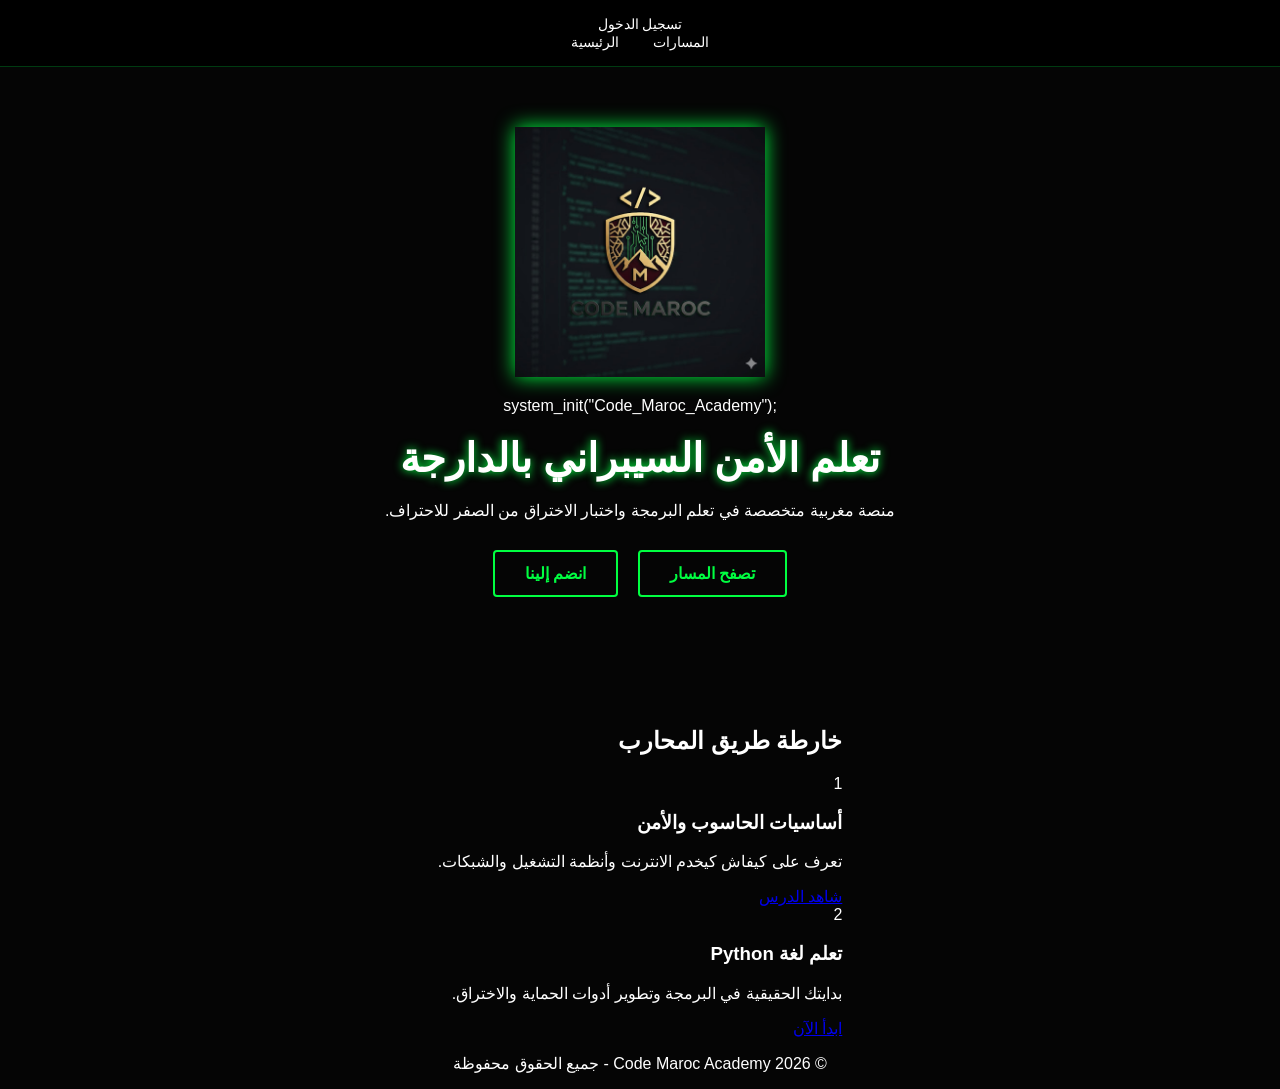
<file: index.html>
<!DOCTYPE html>
<html lang="ar" dir="rtl">
<head>
    <meta charset="UTF-8">
    <meta name="viewport" content="width=device-width, initial-scale=1.0">
    <title>Code Maroc Academy | تعلم الأمن السيبراني</title>
    <link rel="stylesheet" href="style.css">
</head>
<body>

    <nav class="navbar">
        <div class="nav-container">
            <div id="user-area">
                <a href="login.html" class="btn-login-small">تسجيل الدخول</a>
            </div>
            
            <div class="nav-links">
                <a href="#roadmap">المسارات</a>
                <a href="index.html">الرئيسية</a>
            </div>
        </div>
    </nav>

    <header class="hero">
        <div class="hero-content">
            <img src="logo.jpg" alt="Code Maroc Logo" class="hero-logo">
            <p class="console-text">;system_init("Code_Maroc_Academy")</p>
            <h1 class="main-title">تعلم الأمن السيبراني بالدارجة</h1>
            <p class="description">منصة مغربية متخصصة في تعلم البرمجة واختبار الاختراق من الصفر للاحتراف.</p>
            
            <div class="action-buttons">
                <a href="#roadmap" class="btn btn-neon">تصفح المسار</a>
                <a href="signup.html" class="btn btn-outline">انضم إلينا</a>
            </div>
        </div>
    </header>

    <main id="roadmap" class="roadmap-section">
        <h2 class="section-title">خارطة طريق المحارب</h2>
        
        <div class="roadmap-container">
            <div class="v-line"></div> 
            
            <div class="roadmap-step">
                <div class="step-circle neon-glow">1</div>
                <div class="step-card">
                    <h3>أساسيات الحاسوب والأمن</h3>
                    <p>تعرف على كيفاش كيخدم الانترنت وأنظمة التشغيل والشبكات.</p>
                    <a href="#" class="btn-mini">شاهد الدرس</a>
                </div>
            </div>

            <div class="roadmap-step active">
                <div class="step-circle neon-glow pulse">2</div>
                <div class="step-card highlight">
                    <h3>تعلم لغة Python</h3>
                    <p>بدايتك الحقيقية في البرمجة وتطوير أدوات الحماية والاختراق.</p>
                    <a href="#" class="btn-mini pulse">ابدأ الآن</a>
                </div>
            </div>
        </div>
    </main>

    <footer>
        <p>&copy; 2026 Code Maroc Academy - جميع الحقوق محفوظة</p>
    </footer>

    <script src="script.js"></script>
</body>
</html>
</file>
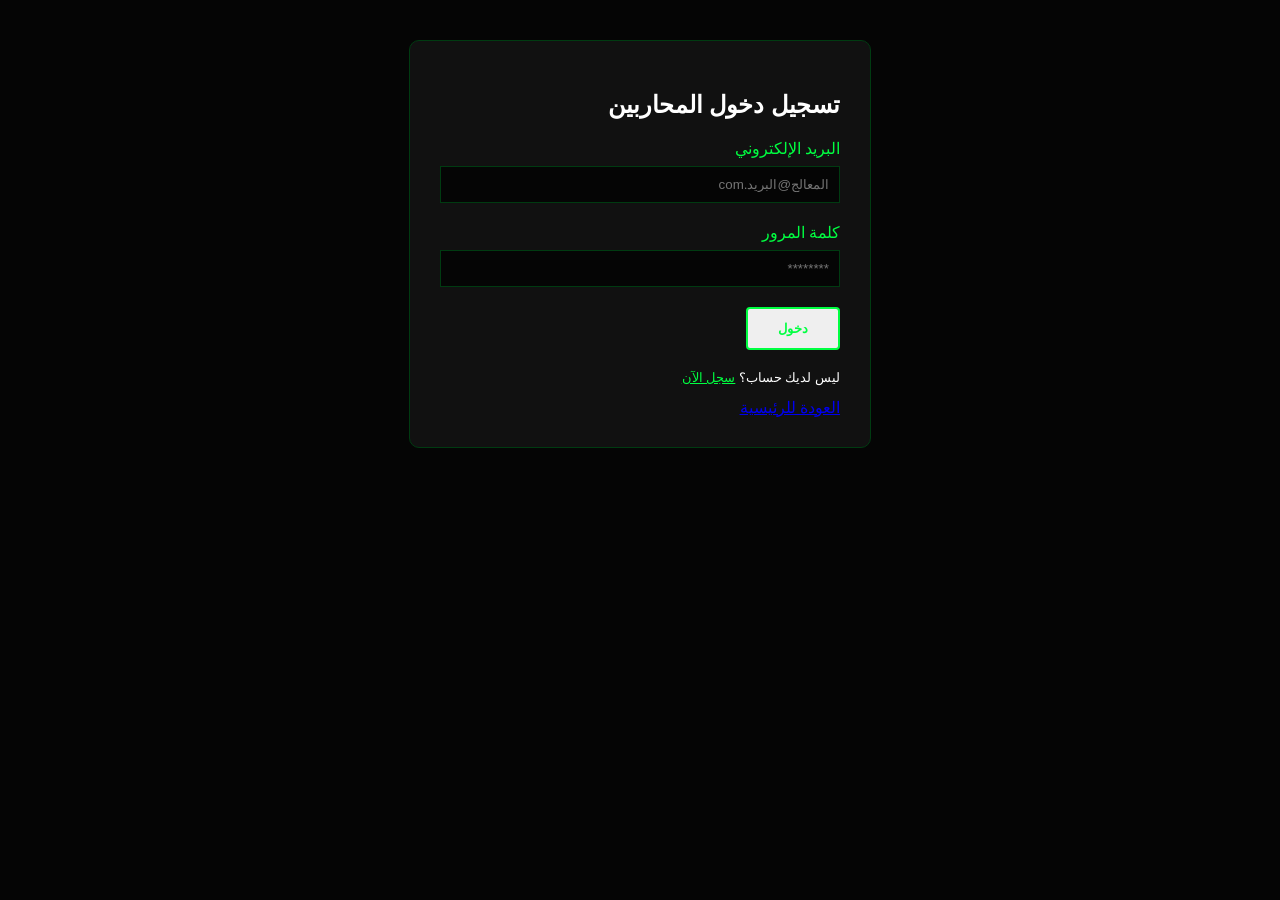
<file: login.html>
<!DOCTYPE html>
<html lang="ar" dir="rtl">
<head>
    <meta charset="UTF-8">
    <meta name="viewport" content="width=device-width, initial-scale=1.0">
    <title>تسجيل الدخول | Code Maroc</title>
    <link rel="stylesheet" href="style.css">
</head>
<body class="signup-page"> <div class="form-container">
        <h2 class="neon-text">تسجيل دخول المحاربين</h2>
        <form id="loginForm">
            <div class="input-group">
                <label>البريد الإلكتروني</label>
                <input type="email" placeholder="المعالج@البريد.com" required>
            </div>
            <div class="input-group">
                <label>كلمة المرور</label>
                <input type="password" placeholder="********" required>
            </div>
            <button type="submit" class="btn btn-neon">دخول</button>
        </form>
        <p style="margin-top: 20px; font-size: 0.8rem;">ليس لديك حساب؟ <a href="signup.html" style="color: var(--neon-green);">سجل الآن</a></p>
        <a href="index.html" class="back-link">العودة للرئيسية</a>
    </div>
</body>
</html>
</file>
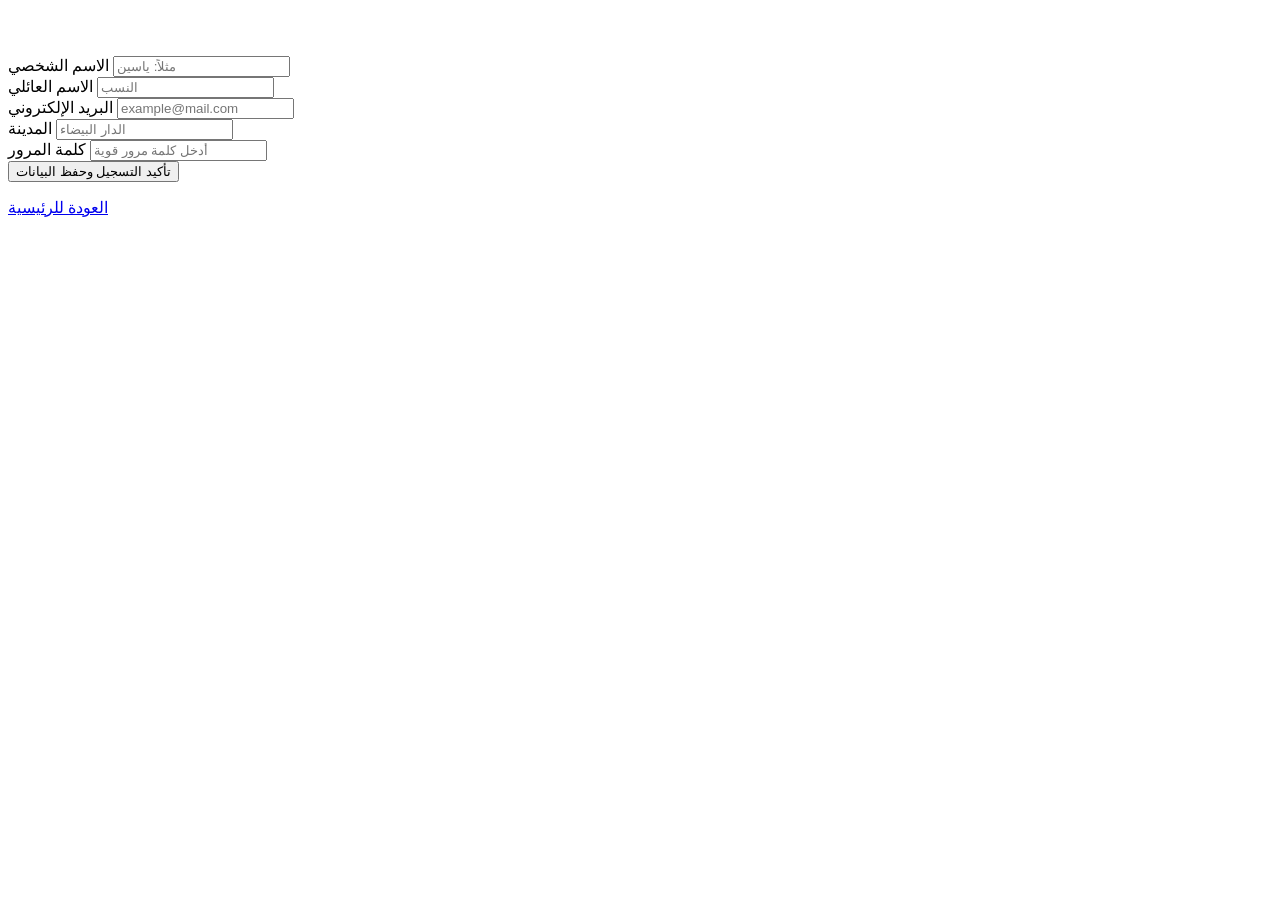
<file: signup.html>
<body class="signup-page">
    <div class="form-container">
        <h2 style="text-align: center; color: white;">إنشاء حساب محارب جديد</h2>
        <form id="registrationForm">
            <div class="input-group">
                <label>الاسم الشخصي</label>
                <input type="text" id="fname" placeholder="مثلاً: ياسين" required>
            </div>
            <div class="input-group">
                <label>الاسم العائلي</label>
                <input type="text" id="lname" placeholder="النسب" required>
            </div>
            <div class="input-group">
                <label>البريد الإلكتروني</label>
                <input type="email" id="email" placeholder="example@mail.com" required>
            </div>
            <div class="input-group">
                <label>المدينة</label>
                <input type="text" id="city" placeholder="الدار البيضاء" required>
            </div>
            <div class="input-group">
                <label>كلمة المرور</label>
                <input type="password" id="password" placeholder="أدخل كلمة مرور قوية" required>
            </div>
            <button type="submit" class="btn">تأكيد التسجيل وحفظ البيانات</button>
        </form>
        <a href="index.html" class="back-link">العودة للرئيسية</a>
    </div>
    <script src="script.js"></script>
</body>
</file>
<file: style.css>
/* إعدادات الألوان والخطوط */
:root {
    --bg-black: #050505;
    --neon-green: #00ff41;
    --dark-green: #003b11;
}

body {
    background-color: var(--bg-black);
    color: white;
    font-family: 'Segoe UI', Tahoma, Geneva, Verdana, sans-serif;
    margin: 0;
    padding: 0;
    display: flex;
    flex-direction: column;
    align-items: center;
    min-height: 100vh;
}

/* شريط التنقل العلوي */
.navbar {
    width: 100%;
    padding: 15px 0;
    background: rgba(0, 0, 0, 0.9);
    border-bottom: 1px solid var(--dark-green);
    text-align: center;
}

.navbar a {
    color: white !important; /* لضمان عدم تغير اللون للبنفسجي */
    text-decoration: none;
    margin: 0 15px;
    font-size: 0.9rem;
}

.navbar a:hover { color: var(--neon-green) !important; }

/* القسم الرئيسي (Hero) */
.hero {
    text-align: center;
    padding: 60px 20px;
    max-width: 800px;
}

.hero img {
    width: 250px;
    filter: drop-shadow(0 0 10px var(--neon-green));
}

.main-title {
    font-size: 2.5rem;
    margin: 20px 0;
    text-shadow: 0 0 10px var(--neon-green);
}

/* حل مشكلة الأزرار المتداخلة */
.action-buttons {
    display: flex;
    justify-content: center;
    gap: 20px;
    margin-top: 30px;
    padding-bottom: 50px; /* مسافة أمان لشريط المهام */
}

.btn {
    padding: 12px 30px;
    border: 2px solid var(--neon-green);
    color: var(--neon-green) !important;
    text-decoration: none;
    font-weight: bold;
    border-radius: 4px;
    transition: 0.3s;
}

.btn:hover {
    background: var(--neon-green);
    color: black !important;
    box-shadow: 0 0 20px var(--neon-green);
}

/* تنسيق النماذج (التسجيل والدخول) */
.form-container {
    background: #111;
    padding: 30px;
    border-radius: 10px;
    border: 1px solid var(--dark-green);
    width: 90%;
    max-width: 400px;
    margin-top: 40px;
}

.input-group {
    margin-bottom: 20px;
    text-align: right;
}

.input-group label { display: block; margin-bottom: 8px; color: var(--neon-green); }

.input-group input {
    width: 100%;
    padding: 10px;
    background: #050505;
    border: 1px solid var(--dark-green);
    color: white;
    box-sizing: border-box;
}
</file>
